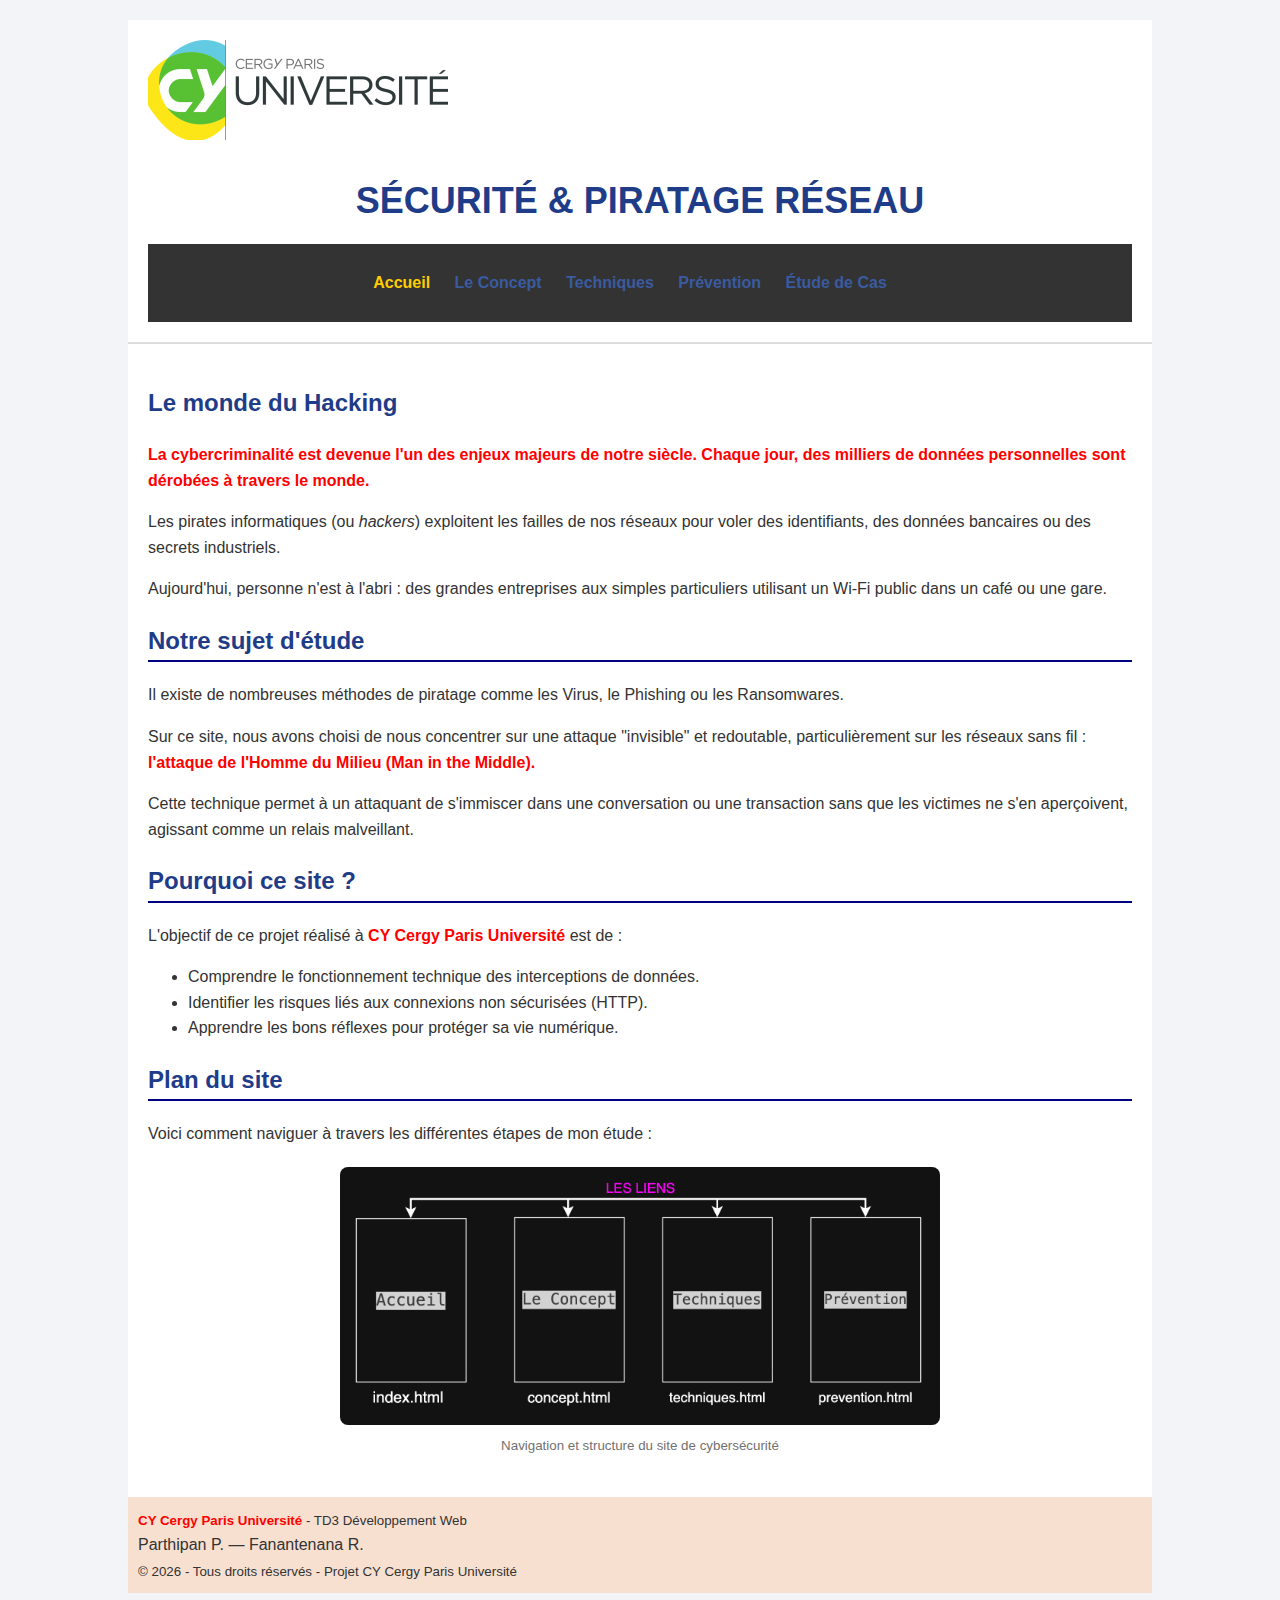
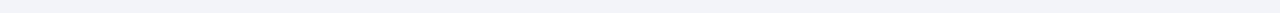
<file: index.html>
<!DOCTYPE html>
<html lang="fr">
<head>
    <title>Accueil - Projet Cybersécurité</title>
    <meta charset="utf-8" >
    <meta name="description" content="Site étudiant sur la sécurité web" >
    <meta name="author" content="Parthipan Pirabakaran et RATSIMBASON Fanantenana">
    <link rel="stylesheet" href="style.css" >
    <link rel="icon" href="images/favicon.png" > </head>
<body>

<header>
    <img src="images/logo.png" alt="logo" class ="img-petit">
    <h1>Sécurité & Piratage Réseau</h1>
    <nav>
        <ul>
            <li><a href="index.html"><strong class="jaune">Accueil</strong></a></li>
            <li><a href="concept.html">Le Concept</a></li>
            <li><a href="techniques.html">Techniques</a></li>
            <li><a href="prevention.html">Prévention</a></li>
            <li><a href="etude.html">Étude de Cas</a></li>
        </ul>
    </nav>
</header>

<main>
    <section>
        <h2>Le monde du Hacking</h2>
        <article>
            <p class="important">La cybercriminalité est devenue l'un des enjeux majeurs de notre siècle. Chaque jour, des milliers de données personnelles sont dérobées à travers le monde.</p>
            <p>Les pirates informatiques (ou <em>hackers</em>) exploitent les failles de nos réseaux pour voler des identifiants, des données bancaires ou des secrets industriels.</p>
            <p>Aujourd'hui, personne n'est à l'abri : des grandes entreprises aux simples particuliers utilisant un Wi-Fi public dans un café ou une gare.</p>
        </article>
    </section>

    <section>
        <h2 class="special">Notre sujet d'étude</h2>
        <article>
            <p>Il existe de nombreuses méthodes de piratage comme les Virus, le Phishing ou les Ransomwares.</p>
            <p>Sur ce site, nous avons choisi de nous concentrer sur une attaque "invisible" et redoutable, particulièrement sur les réseaux sans fil : <strong>l'attaque de l'Homme du Milieu (Man in the Middle).</strong></p>
            <p>Cette technique permet à un attaquant de s'immiscer dans une conversation ou une transaction sans que les victimes ne s'en aperçoivent, agissant comme un relais malveillant.</p>
        </article>
    </section>

    <section>
        <h2 class = "special">Pourquoi ce site ?</h2>
        <article>
            <p>L'objectif de ce projet réalisé à <strong>CY Cergy Paris Université</strong> est de :</p>
            <ul>
                <li>Comprendre le fonctionnement technique des interceptions de données.</li>
                <li>Identifier les risques liés aux connexions non sécurisées (HTTP).</li>
                <li>Apprendre les bons réflexes pour protéger sa vie numérique.</li>
            </ul>
        </article>
    </section>

    <section>
        <h2 class = "special"> Plan du site</h2>
        <p>Voici comment naviguer à travers les différentes étapes de mon étude :</p>
        <figure>
            <img src="images/plan_site.png" alt="Plan du site web" class ="img-grand" >
            <figcaption>Navigation et structure du site de cybersécurité</figcaption>
        </figure>
    </section>
</main>

<footer id="bas-de-page">
    <div class="footer-content">
        <small><strong>CY Cergy Paris Université</strong> - TD3 Développement Web</small>
        <div class="authors">Parthipan P. — Fanantenana R.</div>
        <small>&copy; 2026 - Tous droits réservés - Projet CY Cergy Paris Université</small>
    </div>
</footer>

</body>
</html>
</file>
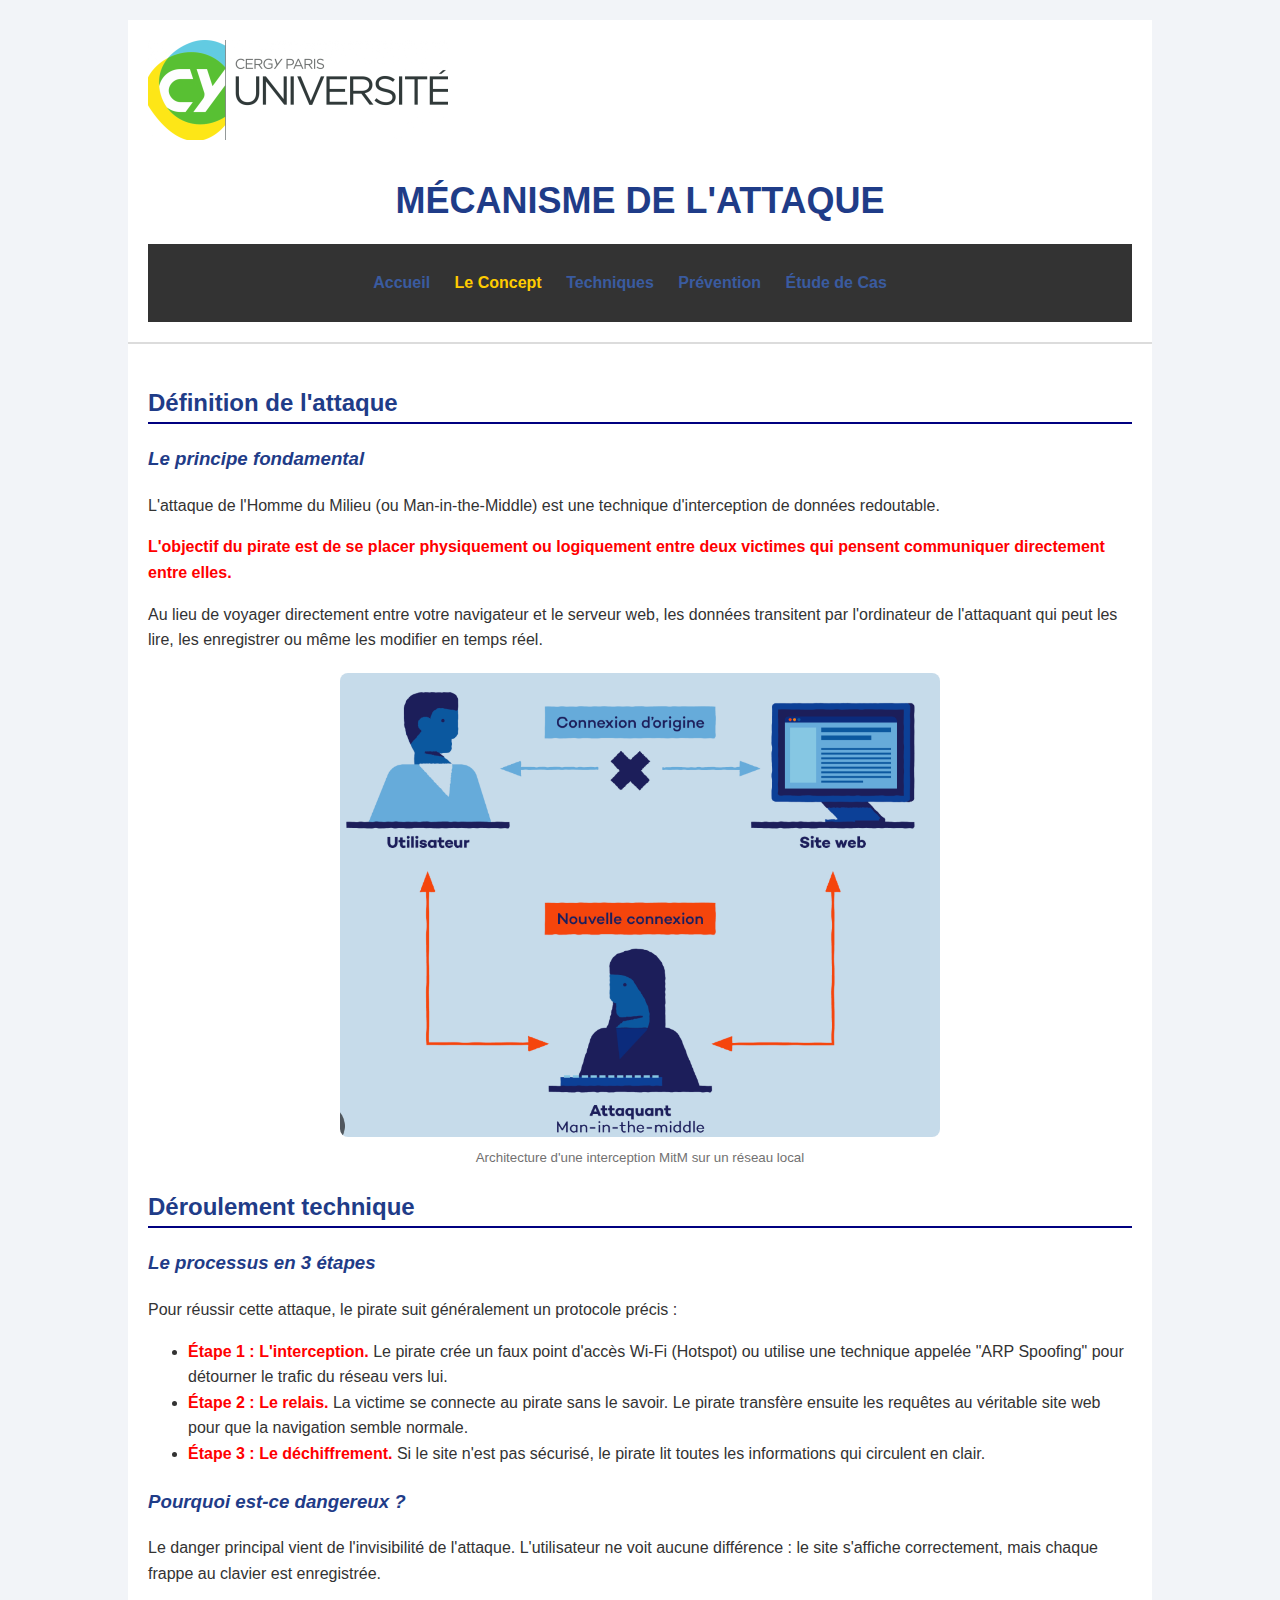
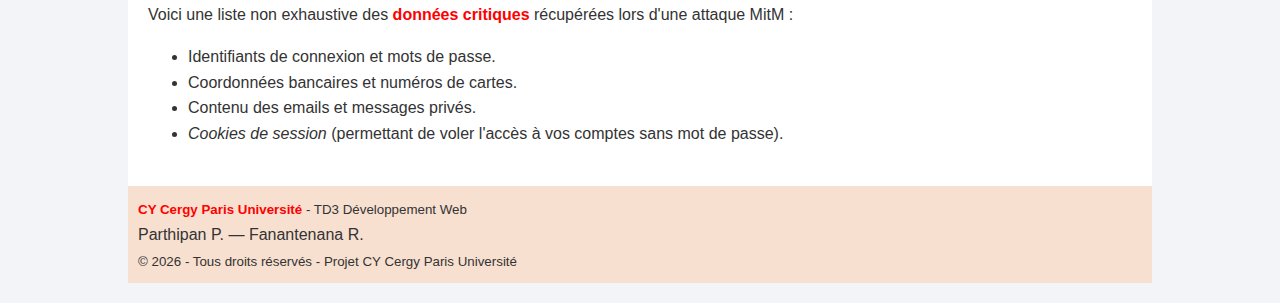
<file: concept.html>
<!DOCTYPE html>
<html lang="fr">
<head>
    <meta charset="utf-8" >
    <title>Le Concept - Attaque MitM</title>
    <meta name="description" content="Explication détaillée de l'attaque Man in the Middle" >
    <meta name="author" content="Parthipan Pirabakaran et RATSIMBASON Fanantenana">
    <meta name="viewport" content="width=device-width, initial-scale=1.0">
    <link rel="stylesheet" href="style.css" >
    <link rel="icon" href="images/favicon.png" >
</head>
<body>
    <header>
        <img src="images/logo.png" alt="logo" class = "img-petit" >
        <h1>Mécanisme de l'Attaque</h1>
        <nav>
            <ul>
                <li><a href="index.html">Accueil</a></li>
                <li><a href="concept.html"><strong class="jaune">Le Concept</strong></a></li>
                <li><a href="techniques.html">Techniques</a></li>
                <li><a href="prevention.html">Prévention</a></li>
                <li><a href="etude.html">Étude de Cas</a></li>
            </ul>
        </nav>
    </header>

    <main>
        <section>
            <h2 class="special">Définition de l'attaque</h2>
            
            <article>
                <h3>Le principe fondamental</h3>
                <p>L'attaque de l'Homme du Milieu (ou <span class="bleu">Man-in-the-Middle</span>) est une technique d'interception de données redoutable.</p>
                <p class="important">L'objectif du pirate est de se placer physiquement ou logiquement entre deux victimes qui pensent communiquer directement entre elles.</p>
                <p>Au lieu de voyager directement entre votre navigateur et le serveur web, les données transitent par l'ordinateur de l'attaquant qui peut les lire, les enregistrer ou même les modifier en temps réel.</p>

                <figure>
                    <img src="images/schema_attaque.png" alt="Schéma technique de l'interception MitM" class = "img-grand" >
                    <figcaption>Architecture d'une interception MitM sur un réseau local</figcaption>
                </figure>
            </article>
        </section>

        <section>
            <h2 class="special">Déroulement technique</h2>
            
            <article>
                <h3>Le processus en 3 étapes</h3>
                <p>Pour réussir cette attaque, le pirate suit généralement un protocole précis :</p>
                <ul>
                    <li><strong>Étape 1 : L'interception.</strong> Le pirate crée un faux point d'accès Wi-Fi (Hotspot) ou utilise une technique appelée "ARP Spoofing" pour détourner le trafic du réseau vers lui.</li>
                    <li><strong>Étape 2 : Le relais.</strong> La victime se connecte au pirate sans le savoir. Le pirate transfère ensuite les requêtes au véritable site web pour que la navigation semble normale.</li>
                    <li><strong>Étape 3 : Le déchiffrement.</strong> Si le site n'est pas sécurisé, le pirate lit toutes les informations qui circulent en clair.</li>
                </ul>
            </article>

            <article>
                <h3>Pourquoi est-ce dangereux ?</h3>
                <p>Le danger principal vient de l'invisibilité de l'attaque. L'utilisateur ne voit aucune différence : le site s'affiche correctement, mais chaque frappe au clavier est enregistrée.</p>
                <p>Voici une liste non exhaustive des <strong class="important">données critiques</strong> récupérées lors d'une attaque MitM :</p>
                <ul>
                    <li>Identifiants de connexion et mots de passe.</li>
                    <li>Coordonnées bancaires et numéros de cartes.</li>
                    <li>Contenu des emails et messages privés.</li>
                    <li><em>Cookies de session</em> (permettant de voler l'accès à vos comptes sans mot de passe).</li>
                </ul>
            </article>
        </section>
    </main>

    <footer id="bas-de-page">
        <div class="footer-content">
            <small><strong>CY Cergy Paris Université</strong> - TD3 Développement Web</small>
            <div class="authors">Parthipan P. — Fanantenana R.</div>
            <small>&copy; 2026 - Tous droits réservés - Projet CY Cergy Paris Université</small>
        </div>
    </footer>

</body>
</html>
</file>
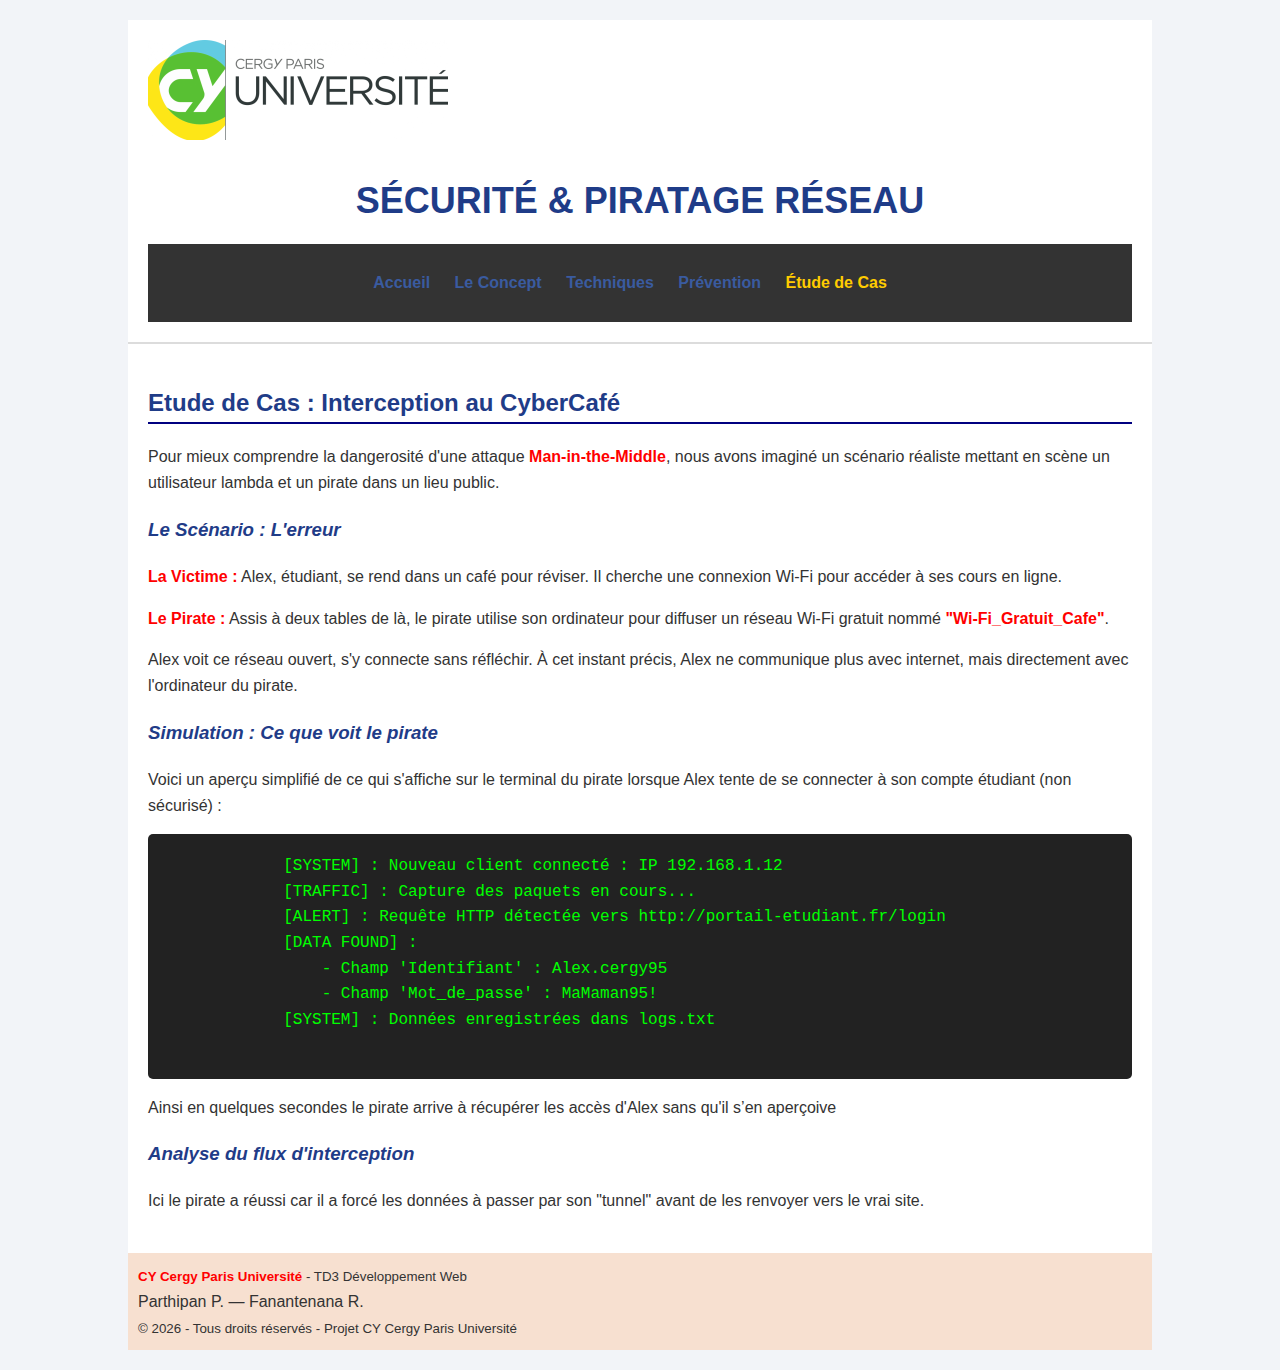
<file: etude.html>
<!DOCTYPE html>
<html lang="fr">
<head>
    <meta charset="utf-8" >
    <meta name="author" content="Parthipan Pirabakaran et RATSIMBASON Fanantenana">
    <meta name="viewport" content="width=device-width, initial-scale=1.0">
    <meta name="description" content="Découvrez les outils du hacker : du Wi-Fi Pineapple au sniffing avec Wireshark. Analyse des méthodes d'attaque Man-in-the-Middle et vol de sessions.">
    <title>Étude de Cas - Simulation d'Attaque MitM</title>

    <link rel="stylesheet" href="style.css" > <link rel="icon" href="images/favicon.png" >
</head>
<body>
<header>
    <img src="images/logo.png" alt="logo" class ="img-petit">
    <h1>Sécurité & Piratage Réseau</h1>
    <nav>
        <ul>
            <li><a href="index.html">Accueil</a></li>
            <li><a href="concept.html">Le Concept</a></li>
            <li><a href="techniques.html">Techniques</a></li>
            <li><a href="prevention.html">Prévention</a></li>
            <li><a href="etude.html"><strong class="jaune">Étude de Cas </strong></a></li> </ul>
    </nav>
</header>
<main>
    <section>
        <h2 class = "special"> Etude de Cas : Interception au CyberCafé</h2>
        <article>
            <p> Pour mieux comprendre la dangerosité d'une attaque <strong>Man-in-the-Middle</strong>, nous avons imaginé un scénario réaliste mettant en scène un utilisateur lambda et un pirate dans un lieu public.</p>

        </article>
    </section>
    <section>
        <h3>Le Scénario : L'erreur </h3>
        <article>
            <p><strong>La Victime :</strong> Alex, étudiant, se rend dans un café pour réviser. Il cherche une connexion Wi-Fi pour accéder à ses cours en ligne.</p>
            <p><strong>Le Pirate :</strong> Assis à deux tables de là, le pirate utilise son ordinateur pour diffuser un réseau Wi-Fi gratuit nommé <span class="important">"Wi-Fi_Gratuit_Cafe"</span>.</p>
            <p>Alex voit ce réseau ouvert, s'y connecte sans réfléchir. À cet instant précis, Alex ne communique plus avec internet, mais directement avec l'ordinateur du pirate.</p>
        </article>
    </section>
    <section>
        <h3>Simulation : Ce que voit le pirate</h3>
        <p>Voici un aperçu simplifié de ce qui s'affiche sur le terminal du pirate lorsque Alex tente de se connecter à son compte étudiant (non sécurisé) : </p>
        <pre style="background-color: #222; color: #0f0; padding: 20px; border-radius: 5px; font-family: 'Courier New', monospace;">
            [SYSTEM] : Nouveau client connecté : IP 192.168.1.12
            [TRAFFIC] : Capture des paquets en cours...
            [ALERT] : Requête HTTP détectée vers http://portail-etudiant.fr/login
            [DATA FOUND] :
                - Champ 'Identifiant' : Alex.cergy95
                - Champ 'Mot_de_passe' : MaMaman95!
            [SYSTEM] : Données enregistrées dans logs.txt
        </pre>
        <p>Ainsi en quelques secondes le pirate arrive à récupérer les accès d'Alex sans qu'il s’en aperçoive </p>
        <section>
            <h3>Analyse du flux d'interception</h3>
            <p>Ici le pirate a réussi car il a forcé les données à passer par son "tunnel" avant de les renvoyer vers le vrai site.</p>

        </section>
    </section>
</main>
<footer id="bas-de-page">
    <div class="footer-content">
        <small><strong>CY Cergy Paris Université</strong> - TD3 Développement Web</small>
        <div class="authors">Parthipan P. — Fanantenana R.</div>
        <small>&copy; 2026 - Tous droits réservés - Projet CY Cergy Paris Université</small>
    </div>
</footer>
</body>
</html>
</file>
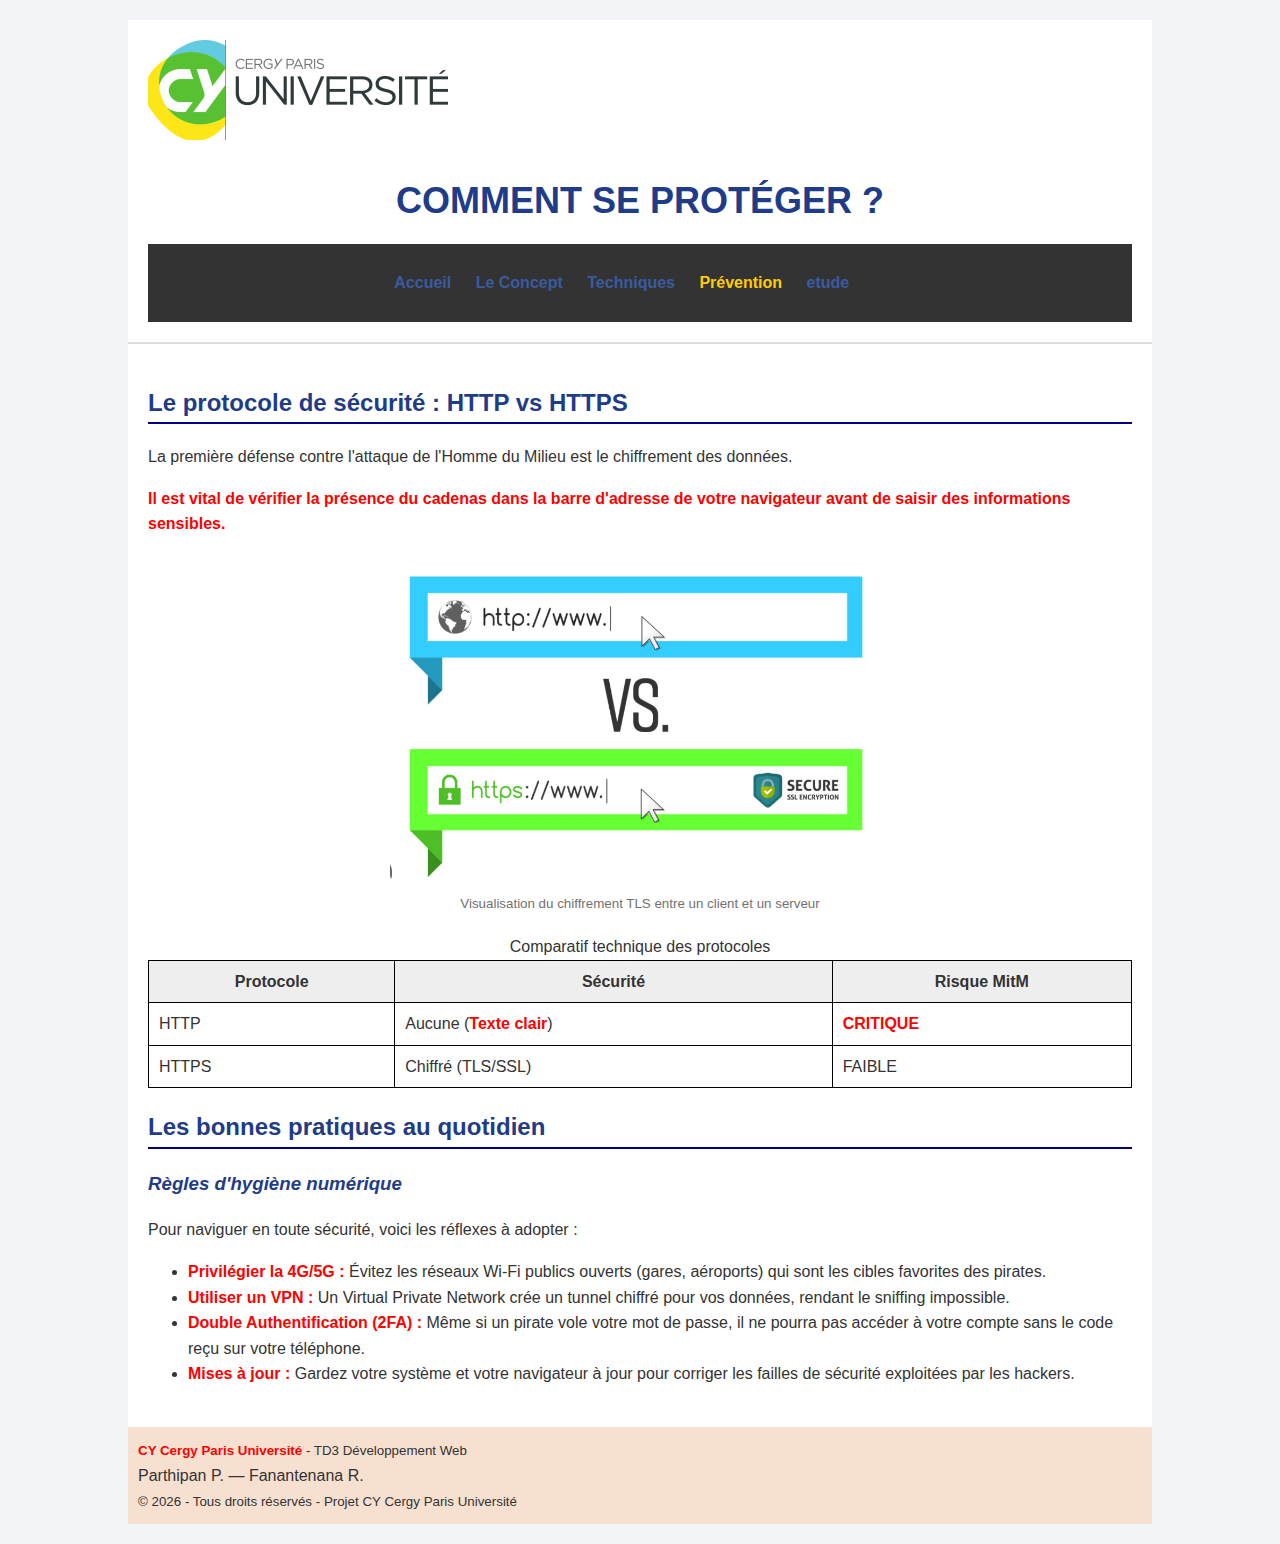
<file: prevention.html>
<!DOCTYPE html>
<html lang="fr">
<head>
    <meta charset="utf-8" >
    <title>Prévention - Se protéger</title>
    <meta name="author" content="Parthipan Pirabakaran et RATSIMBASON Fanantenana">
    <meta name="viewport" content="width=device-width, initial-scale=1.0">
    <meta name="description" content="Conseils et bonnes pratiques pour éviter le piratage MitM" >
    <link rel="stylesheet" href="style.css" >
    <link rel="stylesheet" href="style.css" >
    <link rel="icon" href="images/favicon.png" > </head>
<body>

    <header>
        <img src="images/logo.png" alt="logo" class = "img-petit" >
        <h1>Comment se protéger ?</h1>
        <nav>
            <ul>
                <li><a href = "index.html"> Accueil </a></li>
                <li><a href="concept.html">Le Concept</a></li>
                <li><a href="techniques.html">Techniques</a></li>
                <li><a href="prevention.html"><strong class="jaune">Prévention </strong> </a></li>
                <li><a href="etude.html">etude</a>li>
            </ul>
        </nav>
    </header>

    <main>
        <section>
            <h2 class="special">Le protocole de sécurité : HTTP vs HTTPS</h2>
            <p>La première défense contre l'attaque de l'Homme du Milieu est le chiffrement des données.</p>
            <p class="important">Il est vital de vérifier la présence du cadenas dans la barre d'adresse de votre navigateur avant de saisir des informations sensibles.</p>

            <figure>
                <img src="images/prevention.png" alt="Comparaison HTTP vs HTTPS" width="500" >
                <figcaption>Visualisation du chiffrement TLS entre un client et un serveur</figcaption>
            </figure>

            <table > <caption>Comparatif technique des protocoles</caption>
                <thead>
                    <tr>
                        <th>Protocole</th>
                        <th>Sécurité</th>
                        <th>Risque MitM</th>
                    </tr>
                </thead>
                <tbody>
                    <tr>
                        <td>HTTP</td>
                        <td>Aucune (<span class="important">Texte clair</span>)</td>
                        <td class="important">CRITIQUE</td>
                    </tr>
                    <tr>
                        <td>HTTPS</td>
                        <td>Chiffré (<span class="bleu">TLS/SSL</span>)</td>
                        <td>FAIBLE</td>
                    </tr>
                </tbody>
            </table>
        </section>

        <section>
            <h2 class="special">Les bonnes pratiques au quotidien</h2>
            <article>
                <h3>Règles d'hygiène numérique</h3>
                <p>Pour naviguer en toute sécurité, voici les réflexes à adopter :</p>
                <ul>
                    <li><strong>Privilégier la 4G/5G :</strong> Évitez les réseaux Wi-Fi publics ouverts (gares, aéroports) qui sont les cibles favorites des pirates.</li>
                    <li><strong>Utiliser un VPN :</strong> Un <span class="bleu">Virtual Private Network</span> crée un tunnel chiffré pour vos données, rendant le sniffing impossible.</li>
                    <li><strong>Double Authentification (2FA) :</strong> Même si un pirate vole votre mot de passe, il ne pourra pas accéder à votre compte sans le code reçu sur votre téléphone.</li>
                    <li><strong>Mises à jour :</strong> Gardez votre système et votre navigateur à jour pour corriger les failles de sécurité exploitées par les hackers.</li>
                </ul>
            </article>
        </section>
    </main>

    <footer id="bas-de-page">
        <div class="footer-content">
            <small><strong>CY Cergy Paris Université</strong> - TD3 Développement Web</small>
            <div class="authors">Parthipan P. — Fanantenana R.</div>
            <small>&copy; 2026 - Tous droits réservés - Projet CY Cergy Paris Université</small>
        </div>
    </footer>

</body>
</html>
</file>
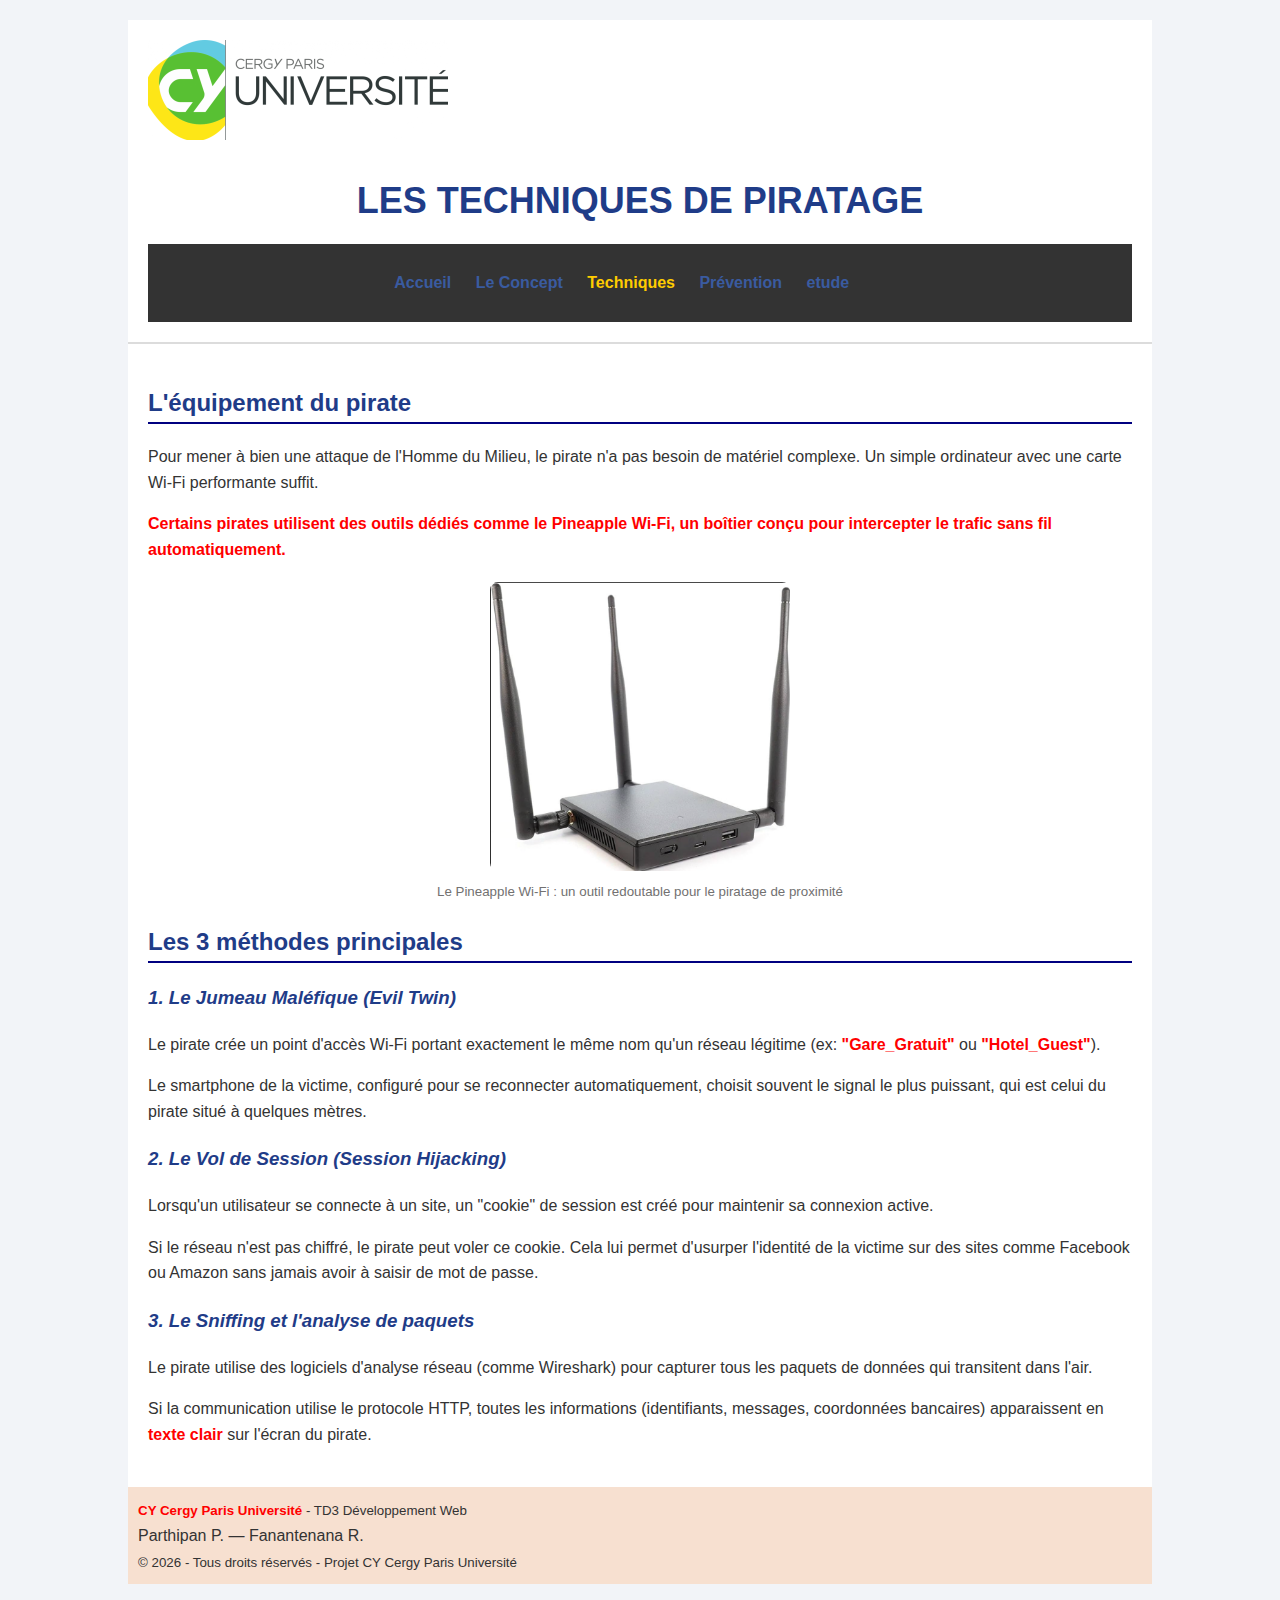
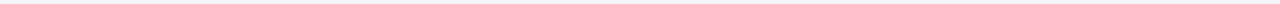
<file: techniques.html>
<!DOCTYPE html>
<html lang="fr">
<head>
    <meta charset="utf-8" >
    <meta name="author" content="Parthipan Pirabakaran et RATSIMBASON Fanantenana">
    <meta name="viewport" content="width=device-width, initial-scale=1.0">
    <meta name="description" content="Les outils et méthodes du pirate informatique" >
    <title>Techniques - Attaque MitM</title>

    <link rel="stylesheet" href="style.css" > <link rel="icon" href="images/favicon.png" >
</head>
<body>

    <header>
        <img src="images/logo.png" alt="logo" class = "img-petit">
        <h1>Les Techniques de Piratage</h1>
        <nav>
            <ul>
                <li><a href = "index.html">Accueil </a></li>
                <li><a href="concept.html">Le Concept</a></li>
                <li><a href="techniques.html"><strong class="jaune">Techniques</strong></a></li>
                <li><a href="prevention.html">Prévention</a></li>
                <li><a href="etude.html">etude</a>li>
            </ul>
        </nav>
    </header>

    <main>
        <section>
            <h2 class="special">L'équipement du pirate</h2>
            <article>
                <p>Pour mener à bien une attaque de l'Homme du Milieu, le pirate n'a pas besoin de matériel complexe. Un simple ordinateur avec une carte Wi-Fi performante suffit.</p>
                <p class="important">Certains pirates utilisent des outils dédiés comme le Pineapple Wi-Fi, un boîtier conçu pour intercepter le trafic sans fil automatiquement.</p>
                
                <figure>
                    <img src="images/wifi_hacker.png" alt="Boîtier Pineapple Wi-Fi" class = "img-petit" >
                    <figcaption>Le Pineapple Wi-Fi : un outil redoutable pour le piratage de proximité</figcaption>
                </figure>
            </article>
        </section>

        <section>
            <h2 class="special">Les 3 méthodes principales</h2>
            
            <article>
                <h3>1. Le Jumeau Maléfique (Evil Twin)</h3>
                <p>Le pirate crée un point d'accès Wi-Fi portant exactement le même nom qu'un réseau légitime (ex: <span class="important">"Gare_Gratuit"</span> ou <span class="important">"Hotel_Guest"</span>).</p>
                <p>Le smartphone de la victime, configuré pour se reconnecter automatiquement, choisit souvent le signal le plus puissant, qui est celui du pirate situé à quelques mètres.</p>
            </article>

            <article>
                <h3>2. Le Vol de Session (Session Hijacking)</h3>
                <p>Lorsqu'un utilisateur se connecte à un site, un "cookie" de session est créé pour maintenir sa connexion active.</p>
                <p>Si le réseau n'est pas chiffré, le pirate peut voler ce cookie. Cela lui permet d'usurper l'identité de la victime sur des sites comme Facebook ou Amazon sans jamais avoir à saisir de mot de passe.</p>
            </article>

            <article>
                <h3>3. Le Sniffing et l'analyse de paquets</h3>
                <p>Le pirate utilise des logiciels d'analyse réseau (comme <span class="bleu">Wireshark</span>) pour capturer tous les paquets de données qui transitent dans l'air.</p>
                <p>Si la communication utilise le protocole HTTP, toutes les informations (identifiants, messages, coordonnées bancaires) apparaissent en <strong class="important">texte clair</strong> sur l'écran du pirate.</p>
            </article>
        </section>
    </main>

    <footer id="bas-de-page">
        <div class="footer-content">
            <small><strong>CY Cergy Paris Université</strong> - TD3 Développement Web</small>
            <div class="authors">Parthipan P. — Fanantenana R.</div>
            <small>&copy; 2026 - Tous droits réservés - Projet CY Cergy Paris Université</small>
        </div>
    </footer>
</body>
</html>
</file>
<file: style.css>
body {
  max-width: 80%;
  margin: auto;
  padding: 20px;
  line-height: 1.6;
  font-family: Verdana, sans-serif;
  color: #333;
  background-color: #f2f4f8;
}
header {
  background-color: #ffffff;
  padding: 20px;
  border-bottom: 2px solid #dcdcdc;
}

figure img {
  max-width: 100%;
  height: auto;
  border-radius: 8px;
  display: block;
  margin: 10px auto;
}


.img-grand { width: 600px; }
.img-moyen { width: 500px; }
.img-petit { width: 300px; }



h1 {
  font-family: Arial, sans-serif;
  color: #1f3c88;
  text-align: center;
  font-size: 36px;
  margin-bottom: 15px;
  text-transform: uppercase;
}
nav {
  background-color: #333;
  padding: 10px;
  text-align: center;
}

nav ul {
  list-style-type: none;
  padding: 0;

}

nav li {
  display: inline;
  margin-right: 20px;
}

nav a {
  text-decoration: none;
  color: #3a5ba0;
  font-weight: bold;
}

nav a:hover {
  color: #4a90e2;
  text-decoration: underline;
 }
main {
  background-color: white;
  padding: 20px;
}

section {
  background-color: #ffffff;
  margin-bottom: 20px;
  padding:0;
  width: 100%;
}

article {
  margin-bottom: 20px;
}

h2 {
  color: #1f3c88;
  font-family: Arial, sans-serif;
}
h3 {
  font-family: Arial, sans-serif;
  color: #1f3c88;
  font-style: italic;
}

figure {
  text-align: center;
  margin: 20px 0;
}

figcaption {
  font-size: 10pt;
  color: rgb(114, 113, 113);
}

table {
  width: 100%;
  border-collapse: collapse;
  border: 1px solid black;
}
th{
  background-color: #eee;
  border: 1px solid black;
  padding: 8px 10px;
}
td {
  border: 1px solid black;
  padding: 8px 10px;
}

strong {
  color: red;
}
.terminal {
  background-color: #222;
  color: #0f0;
  padding: 20px;
  border-radius: 5px;
  font-family: 'Courier New', monospace;
  border-left: 5px solid #0a0;
  white-space: pre-wrap;
  word-wrap: break-word;

}

#bas-de-page {
  background-color: #f7e0d0;

  padding: 10px;
}

.important {
  color: red;
  font-weight: bold;
}
strong.jaune {
  color: #ffcc00;
}

h2.special {
  border-bottom: 2px solid navy;
}
</file>
